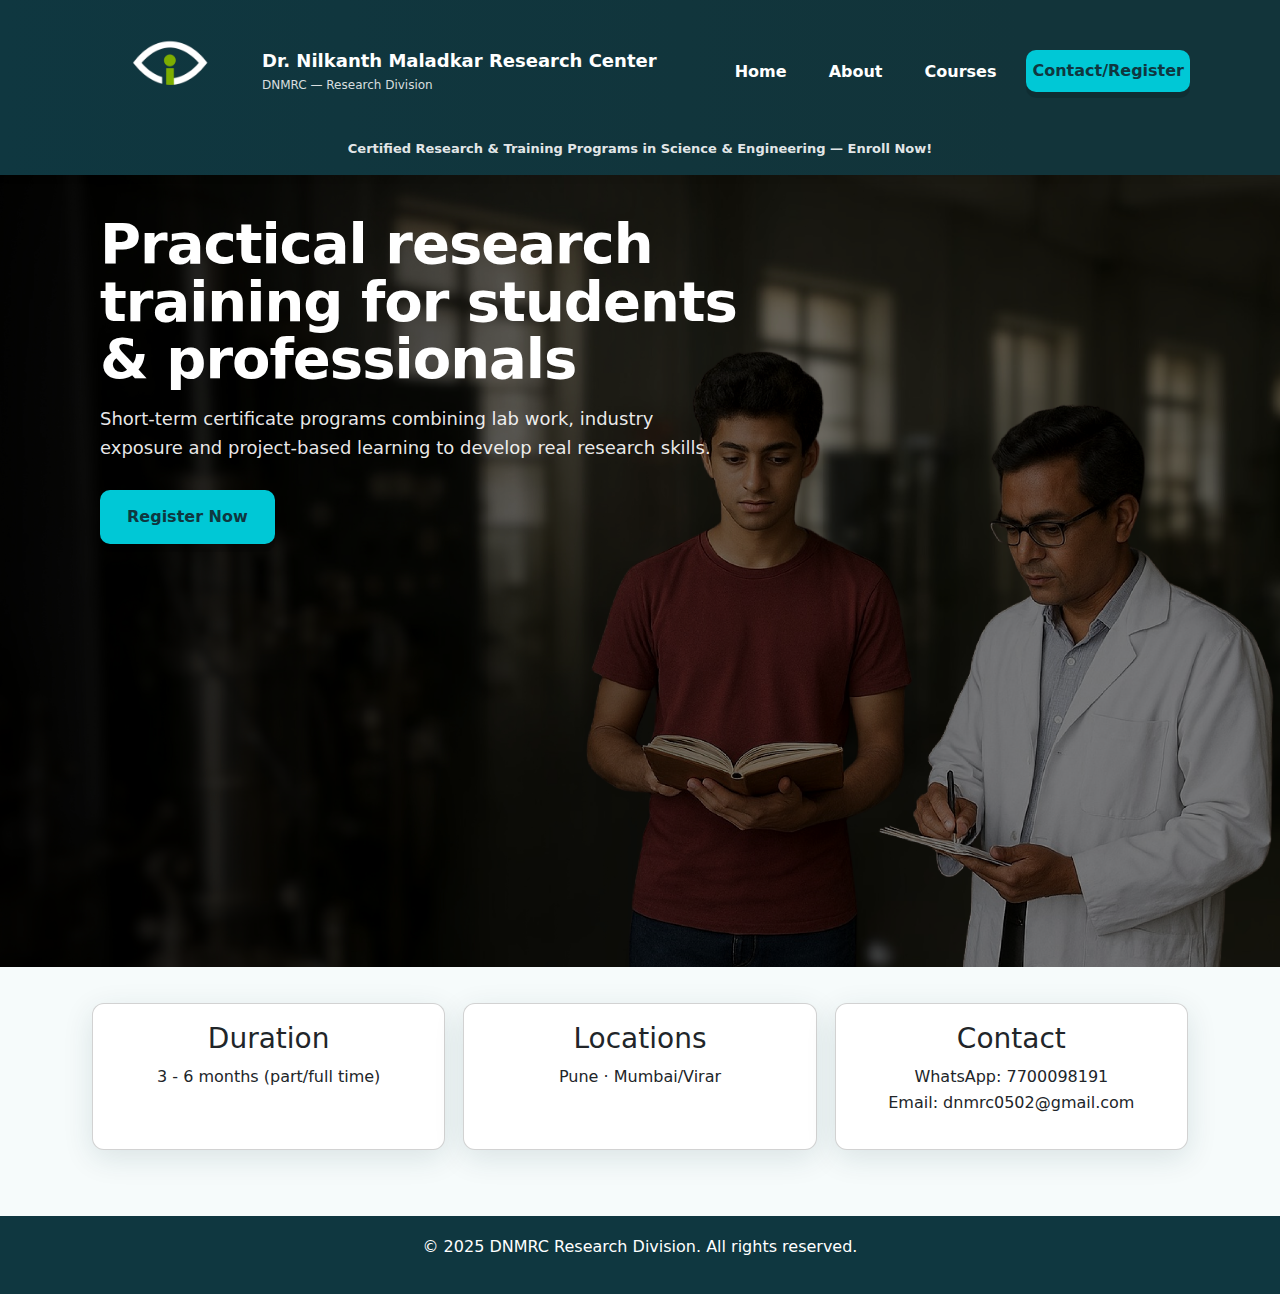
<file: dnmrc_theme_site/index.html>
<!DOCTYPE html>
<html lang="en">
  <head>
    <meta charset="utf-8" />
    <meta name="viewport" content="width=device-width,initial-scale=1" />
    <title>DNMRC Research Division</title>
    <link
      rel="stylesheet"
      href="https://cdnjs.cloudflare.com/ajax/libs/font-awesome/6.4.0/css/all.min.css"
    />
    <link
      rel="stylesheet"
      href="https://cdnjs.cloudflare.com/ajax/libs/animate.css/4.1.1/animate.min.css"
    />
    <link
      href="https://cdn.jsdelivr.net/npm/bootstrap@5.3.2/dist/css/bootstrap.min.css"
      rel="stylesheet"
    />
    <link rel="stylesheet" href="css/style.css" />
  </head>
  <body>
    <header class="site-header">
      <div class="header-top container">
        <div class="brand">
          <img src="assets/logoo.png" alt="Logo" class="symbol" />
          <div class="text-logo">
            <div class="logo-title">Dr. Nilkanth Maladkar Research Center</div>
            <div class="logo-sub">DNMRC — Research Division</div>
          </div>
        </div>
        <nav class="nav" id="mainNav">
          <button class="nav-toggle" id="navToggle" aria-label="Open menu">
            ☰
          </button>
          <div class="nav-links">
            <a href="index.html" class="nav-item">Home</a
            ><a href="about.html" class="nav-item">About</a
            ><a href="courses.html" class="nav-item">Courses</a
            ><a href="contact.html" class="nav-item btn animate__animated animate__pulse animate__infinite animate__slow">Contact/Register</a>
          </div>
        </nav>
      </div>
      <div class="tagline container">
        Certified Research & Training Programs in Science & Engineering — Enroll
        Now!
      </div>
    </header>
    <main class="main-content">
      <section class="hero">
        <img src="assets/background.jpg" alt="Hero" class="hero-bg" />
        <div class="hero-content">
          <h1 class="animate__animated animate__fadeIn animate__delay-0-3s animate__slow">
            <span class="font">Practical research training for</span> 
        students & professionals
          </h1>
          <p>
            Short-term certificate programs combining lab work, industry
            exposure and project-based learning to develop real research skills.
          </p>
          <a
            href="contact.html"
            class="btn animate__animated animate__pulse animate__infinite animate__slow"
            >Register Now</a
          >
        </div>
      </section>
      <section class="info-grid container">
        <div class="card">
          <h3>Duration</h3>
          <p>3 - 6 months (part/full time)</p>
        </div>
        <div class="card">
          <h3>Locations</h3>
          <p>Pune · Mumbai/Virar</p>
        </div>
        <div class="card">
          <h3>Contact</h3>
          <p>WhatsApp: 7700098191<br />Email: dnmrc0502@gmail.com</p>
        </div>
      </section>
    </main>
    <footer class="site-footer">
      <p>© 2025 DNMRC Research Division. All rights reserved.</p>
    </footer>
    <script src="js/app.js"></script>
    <script src="js/contact-form.js"></script>
  </body>
</html>
</file>
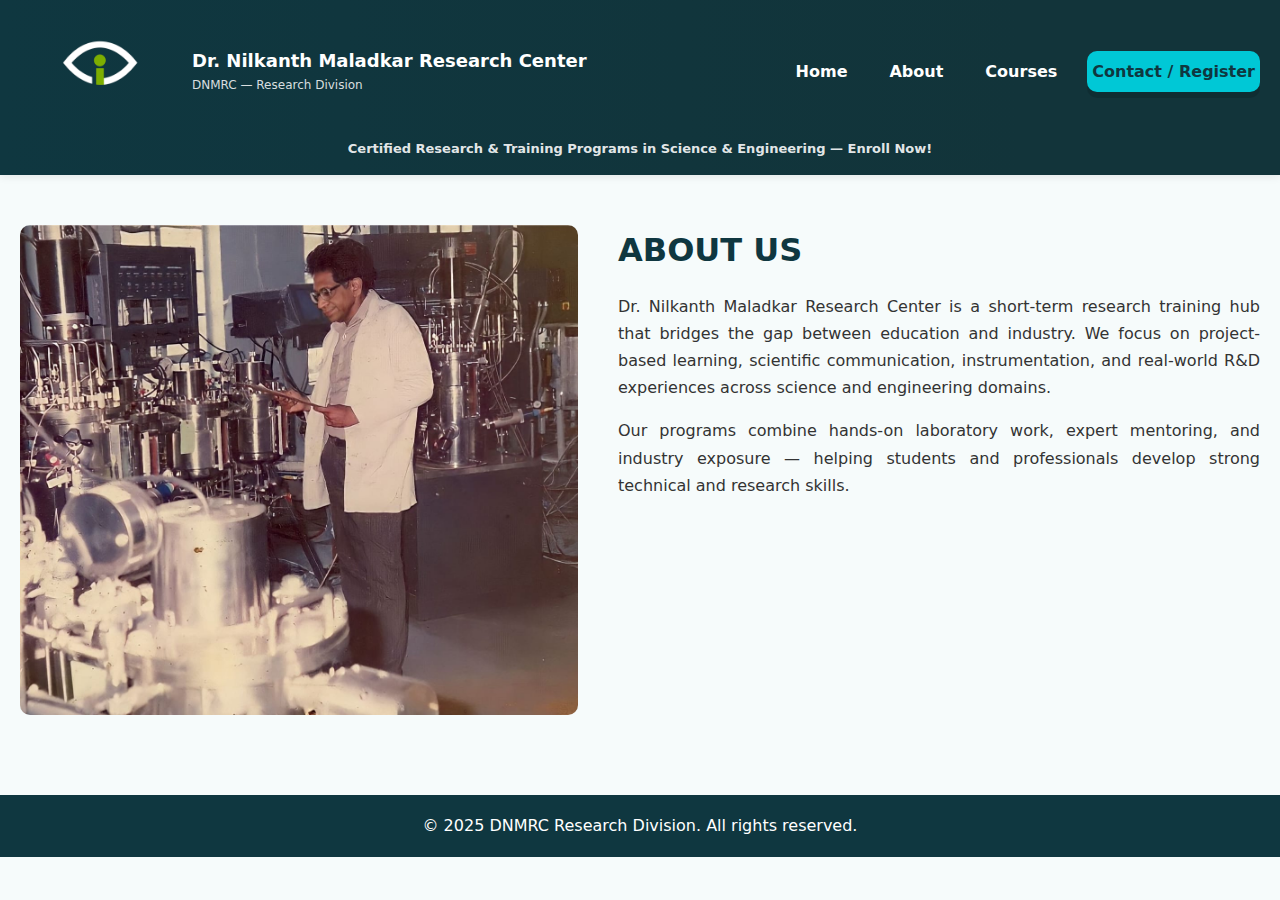
<file: dnmrc_theme_site/about.html>
<!DOCTYPE html>
<html lang="en">
  <head>
    <meta charset="utf-8" />
    <meta name="viewport" content="width=device-width,initial-scale=1" />
    <title>About — DNMRC</title>
    <link rel="stylesheet" href="css/style.css" />
  </head>
  <body>
    <header class="site-header">
      <div class="header-top container">
        <div class="brand">
          <img src="assets/logoo.png" alt="Logo" class="symbol" />
          <div class="text-logo">
            <div class="logo-title">Dr. Nilkanth Maladkar Research Center</div>
            <div class="logo-sub">DNMRC — Research Division</div>
          </div>
        </div>
        <nav class="nav" id="mainNav">
          <button class="nav-toggle" id="navToggle" aria-label="Open menu">
            ☰
          </button>
          <div class="nav-links">
            <a href="index.html" class="nav-item">Home</a
            ><a href="about.html" class="nav-item">About</a
            ><a href="courses.html" class="nav-item">Courses</a
            ><a href="contact.html" class="nav-item btn">Contact / Register</a>
          </div>
        </nav>
      </div>
      <div class="tagline container">
        Certified Research & Training Programs in Science & Engineering — Enroll
        Now!
      </div>
    </header>
    <main>
  <section class="about-container container">
    
    <!-- LEFT: IMAGE -->
    <img src="assets/about.jpg" alt="DNMRC Research Lab" class="about-img">

    <!-- RIGHT: TEXT -->
    <div class="about-text">
      <h1>ABOUT US</h1>

      <p>
        Dr. Nilkanth Maladkar Research Center is a short-term research
        training hub that bridges the gap between education and industry.
        We focus on project-based learning, scientific communication,
        instrumentation, and real-world R&D experiences across science
        and engineering domains.
      </p>

      <p>
        Our programs combine hands-on laboratory work, expert mentoring,
        and industry exposure — helping students and professionals develop
        strong technical and research skills.
      </p>
    </div>

  </section>
</main>


    <footer class="site-footer">
      <p>© 2025 DNMRC Research Division. All rights reserved.</p>
    </footer>
    <script src="js/app.js"></script>
  </body>
</html>
</file>
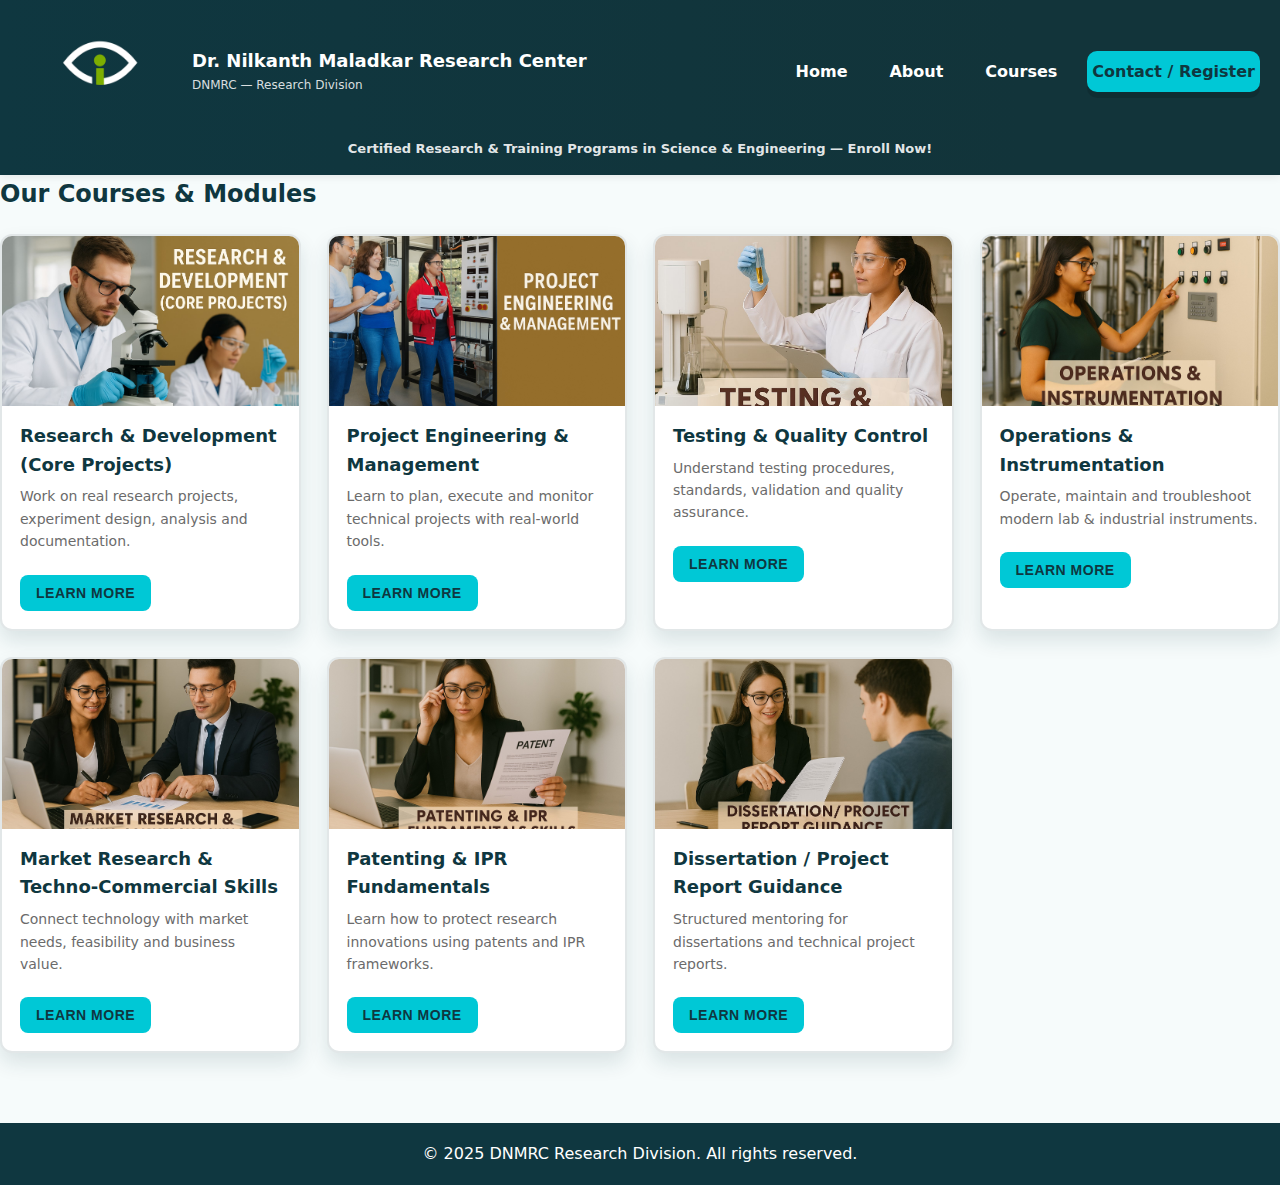
<file: dnmrc_theme_site/courses.html>
<!DOCTYPE html>
<html lang="en">
  <head>
    <meta charset="utf-8" />
    <meta name="viewport" content="width=device-width,initial-scale=1" />
    <title>Courses — DNMRC</title>
    <link rel="stylesheet" href="css/style.css" />
  </head>

  <body>
    <!-- HEADER -->
    <header class="site-header">
      <div class="header-top container">
        <div class="brand">
          <img src="assets/logoo.png" alt="Logo" class="symbol" />
          <div class="text-logo">
            <div class="logo-title">Dr. Nilkanth Maladkar Research Center</div>
            <div class="logo-sub">DNMRC — Research Division</div>
          </div>
        </div>

        <nav class="nav" id="mainNav">
          <button class="nav-toggle" id="navToggle" aria-label="Open menu">☰</button>

          <div class="nav-links">
            <a href="index.html" class="nav-item">Home</a>
            <a href="about.html" class="nav-item">About</a>
            <a href="courses.html" class="nav-item">Courses</a>
            <a href="contact.html" class="nav-item btn">Contact / Register</a>
          </div>
        </nav>
      </div>

      <div class="tagline container">
        Certified Research & Training Programs in Science & Engineering — Enroll Now!
      </div>
    </header>

    <!-- MAIN CONTENT -->
    <main class="container main-content">
      <h2 class="page-title">Our Courses & Modules</h2>

      <section class="courses-grid fancy-courses">
        <!-- 1. Research & Development -->
        <article class="fancy-card">
          <div class="fancy-media" style="background-image:url('assets/rd.jpg')"></div>
          <div class="fancy-content">
            <h3>Research & Development (Core Projects)</h3>
            <p class="course-teaser">
              Work on real research projects, experiment design, analysis and documentation.
            </p>
            <div class="course-detail">
              <p>
                Gain practical exposure to scientific and technical innovation through
                hands-on research projects. Learn to design experiments, analyze results,
                and document findings using standard methodologies. This course helps you
                develop a research-oriented mindset while working on real-world applications.
                Students explore innovation cycles — from concept to prototype. Guidance is
                provided at each stage of experimentation, documentation, and publication.
              </p>
            </div>
            <button type="button" class="fancy-btn">LEARN MORE</button>
          </div>
        </article>

        <!-- 2. Project Engineering & Management -->
        <article class="fancy-card">
          <div class="fancy-media" style="background-image:url('assets/pm.jpg')"></div>
          <div class="fancy-content">
            <h3>Project Engineering & Management</h3>
            <p class="course-teaser">
              Learn to plan, execute and monitor technical projects with real-world tools.
            </p>
            <div class="course-detail">
              <p>
                Build the essential skills needed to plan, execute, and monitor
                technical projects effectively. Learn how to manage time, budget,
                manpower, and technical resources for successful completion. Students
                understand project life cycles, risk assessment, and communication
                strategies. The course introduces digital project management tools and
                reporting techniques. Ideal for future engineers and managers aiming to
                lead multidisciplinary teams.
              </p>
            </div>
            <button type="button" class="fancy-btn">LEARN MORE</button>
          </div>
        </article>

        <!-- 3. Testing & Quality Control -->
        <article class="fancy-card">
          <div class="fancy-media" style="background-image:url('assets/quality.jpg')"></div>
          <div class="fancy-content">
            <h3>Testing & Quality Control</h3>
            <p class="course-teaser">
              Understand testing procedures, standards, validation and quality assurance.
            </p>
            <div class="course-detail">
              <p>
                Develop an in-depth understanding of laboratory and industrial testing
                procedures. This module covers analytical methods, calibration,
                validation, and quality assurance standards. Learn to interpret data
                accurately and ensure compliance with ISO and ASTM standards. Students
                will work on practical test setups and documentation formats. The focus
                is on building precision, reliability, and consistency in technical and
                research outcomes.
              </p>
            </div>
            <button type="button" class="fancy-btn">LEARN MORE</button>
          </div>
        </article>

        <!-- 4. Operations & Instrumentation -->
        <article class="fancy-card">
          <div class="fancy-media" style="background-image:url('assets/instrumentation.jpg')"></div>
          <div class="fancy-content">
            <h3>Operations & Instrumentation</h3>
            <p class="course-teaser">
              Operate, maintain and troubleshoot modern lab & industrial instruments.
            </p>
            <div class="course-detail">
              <p>
                Master the functioning, operation, and maintenance of modern laboratory
                and industrial instruments. Students learn standard operating procedures
                (SOPs), safety measures, and troubleshooting methods. The module
                emphasizes process optimization, control systems, and efficient data
                handling. Real-world case studies demonstrate how instrumentation
                supports R&amp;D and production. By the end, learners gain operational
                confidence and technical expertise in instrumentation labs.
              </p>
            </div>
            <button type="button" class="fancy-btn">LEARN MORE</button>
          </div>
        </article>

        <!-- 5. Market Research & Techno-Commercial Skills -->
        <article class="fancy-card">
          <div class="fancy-media" style="background-image:url('assets/market.jpg')"></div>
          <div class="fancy-content">
            <h3>Market Research & Techno-Commercial Skills</h3>
            <p class="course-teaser">
              Connect technology with market needs, feasibility and business value.
            </p>
            <div class="course-detail">
              <p>
                Understand how technical innovations can be transformed into
                market-ready products. Learn to conduct market surveys, feasibility
                studies, and cost-benefit analyses. This course builds skills in
                interpreting industry trends and customer requirements. Students explore
                marketing strategies for technology-based solutions. The focus is on
                developing a blend of technical insight and business acumen to make
                informed commercial decisions.
              </p>
            </div>
            <button type="button" class="fancy-btn">LEARN MORE</button>
          </div>
        </article>

        <!-- 6. Patenting & IPR Fundamentals -->
        <article class="fancy-card">
          <div class="fancy-media" style="background-image:url('assets/ipr.jpg')"></div>
          <div class="fancy-content">
            <h3>Patenting & IPR Fundamentals</h3>
            <p class="course-teaser">
              Learn how to protect research innovations using patents and IPR frameworks.
            </p>
            <div class="course-detail">
              <p>
                Gain awareness of intellectual property rights, patents, copyrights, and
                trademarks. Learn how to protect your innovative research ideas through
                proper documentation and legal filing. The course introduces the patent
                lifecycle, from drafting to publication and licensing. Students explore
                case studies of successful research patents. This knowledge prepares
                learners for professional research or startup ventures where innovation
                protection is essential.
              </p>
            </div>
            <button type="button" class="fancy-btn">LEARN MORE</button>
          </div>
        </article>

        <!-- 7. Dissertation / Project Report Guidance -->
        <article class="fancy-card">
          <div class="fancy-media" style="background-image:url('assets/dissertation.jpg')"></div>
          <div class="fancy-content">
            <h3>Dissertation / Project Report Guidance</h3>
            <p class="course-teaser">
              Structured mentoring for dissertations and technical project reports.
            </p>
            <div class="course-detail">
              <p>
                Receive structured guidance on preparing academic dissertations and
                technical project reports. Learn proper formatting, referencing, and
                presentation standards for professional documentation. The module helps
                students develop strong analytical and writing skills. Mentorship
                focuses on clarity, logical flow, and visual presentation of data. By
                the end, students can confidently present their research findings in
                academic or industrial formats.
              </p>
            </div>
            <button type="button" class="fancy-btn">LEARN MORE</button>
          </div>
        </article>
      </section>
    </main>

    <!-- FOOTER -->
    <footer class="site-footer">
      <p>© 2025 DNMRC Research Division. All rights reserved.</p>
    </footer>

    <script src="js/app.js"></script>
  </body>
</html>
</file>
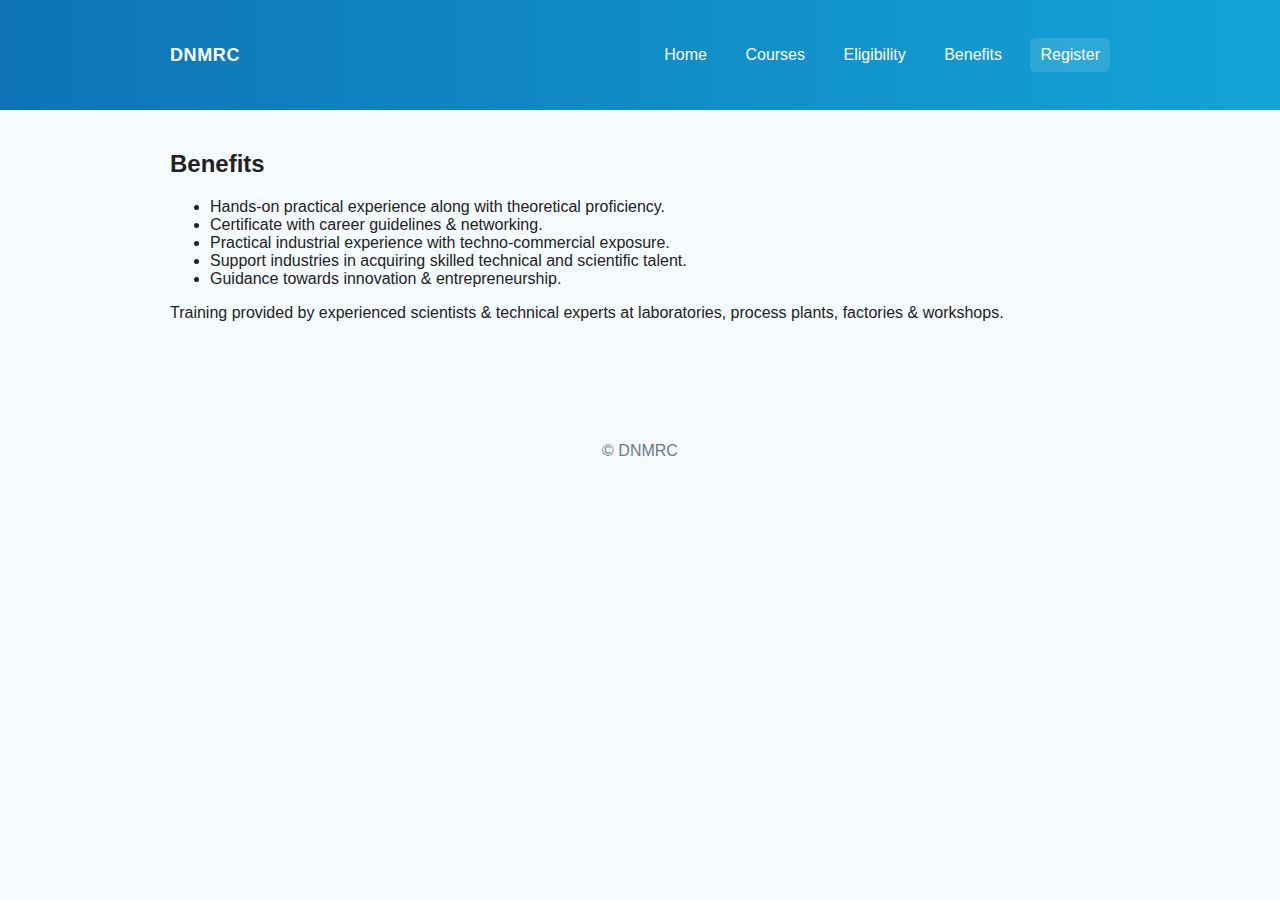
<file: dnmrc_website/benefits.html>
<!doctype html>
<html lang="en">
<head>
  <meta charset="utf-8" />
  <meta name="viewport" content="width=device-width, initial-scale=1" />
  <title>Benefits - DNMRC</title>
  <link rel="stylesheet" href="css/style.css">
</head>
<body>
  <header class="site-header">
    <div class="container">
      <h1>DNMRC</h1>
      <nav>
        <a href="index.html">Home</a>
        <a href="courses.html">Courses</a>
        <a href="eligibility.html">Eligibility</a>
        <a href="benefits.html">Benefits</a>
        <a href="register.html" class="btn">Register</a>
      </nav>
    </div>
  </header>

  <main class="container">
    <h2>Benefits</h2>
    <ul>
      <li>Hands-on practical experience along with theoretical proficiency.</li>
      <li>Certificate with career guidelines &amp; networking.</li>
      <li>Practical industrial experience with techno-commercial exposure.</li>
      <li>Support industries in acquiring skilled technical and scientific talent.</li>
      <li>Guidance towards innovation &amp; entrepreneurship.</li>
    </ul>
    <p>Training provided by experienced scientists &amp; technical experts at laboratories, process plants, factories &amp; workshops.</p>
  </main>

  <footer class="site-footer">
    <div class="container">
      <p>&copy; DNMRC</p>
    </div>
  </footer>
</body>
</html>
</file>
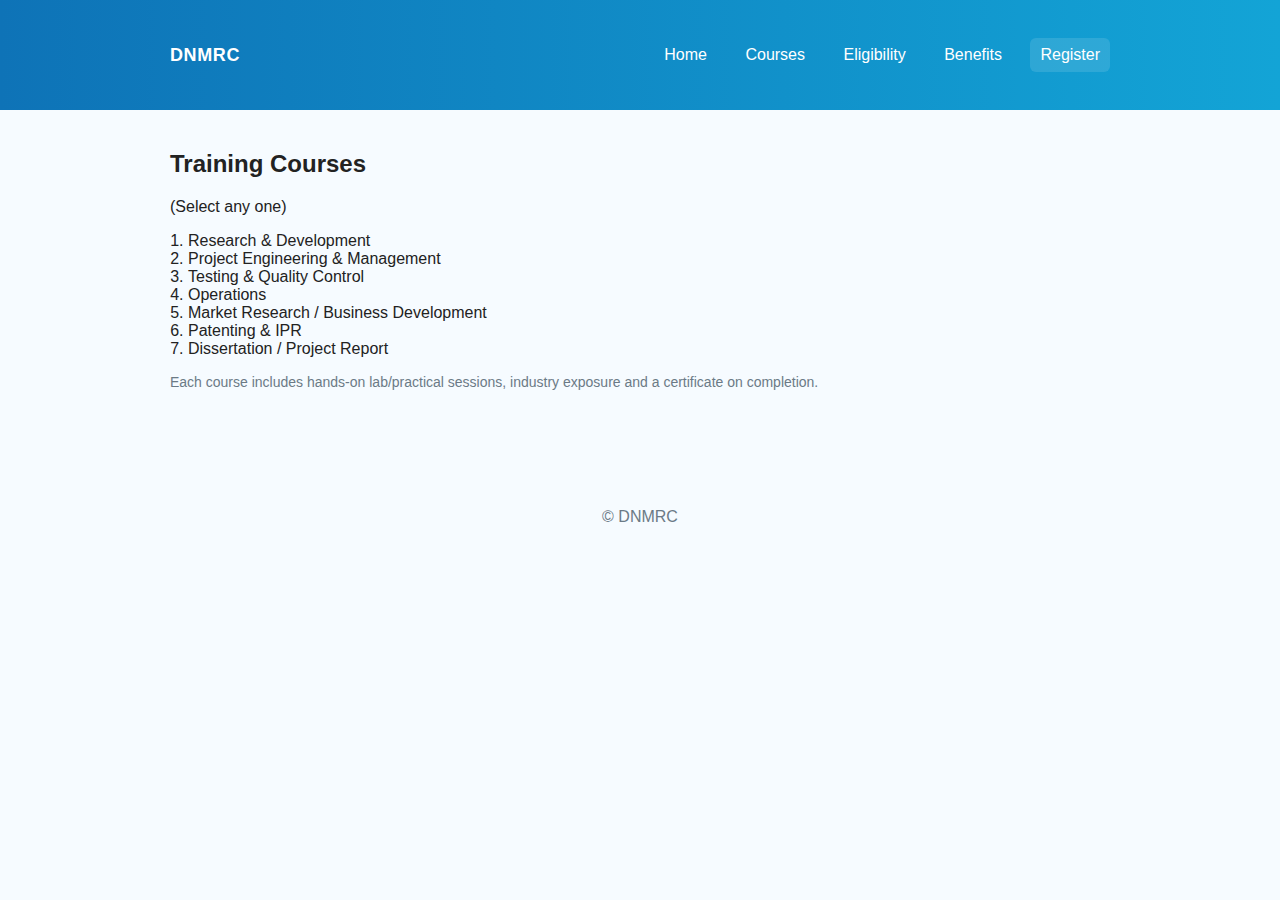
<file: dnmrc_website/courses.html>
<!doctype html>
<html lang="en">
<head>
  <meta charset="utf-8" />
  <meta name="viewport" content="width=device-width, initial-scale=1" />
  <title>Courses - DNMRC</title>
  <link rel="stylesheet" href="css/style.css">
</head>
<body>
  <header class="site-header">
    <div class="container">
      <h1>DNMRC</h1>
      <nav>
        <a href="index.html">Home</a>
        <a href="courses.html">Courses</a>
        <a href="eligibility.html">Eligibility</a>
        <a href="benefits.html">Benefits</a>
        <a href="register.html" class="btn">Register</a>
      </nav>
    </div>
  </header>

  <main class="container">
    <h2>Training Courses</h2>
    <p>(Select any one)</p>
    <ol class="courses-list">
      <li>Research &amp; Development</li>
      <li>Project Engineering &amp; Management</li>
      <li>Testing &amp; Quality Control</li>
      <li>Operations</li>
      <li>Market Research / Business Development</li>
      <li>Patenting &amp; IPR</li>
      <li>Dissertation / Project Report</li>
    </ol>

    <p class="note">Each course includes hands-on lab/practical sessions, industry exposure and a certificate on completion.</p>
  </main>

  <footer class="site-footer">
    <div class="container">
      <p>&copy; DNMRC</p>
    </div>
  </footer>
</body>
</html>
</file>
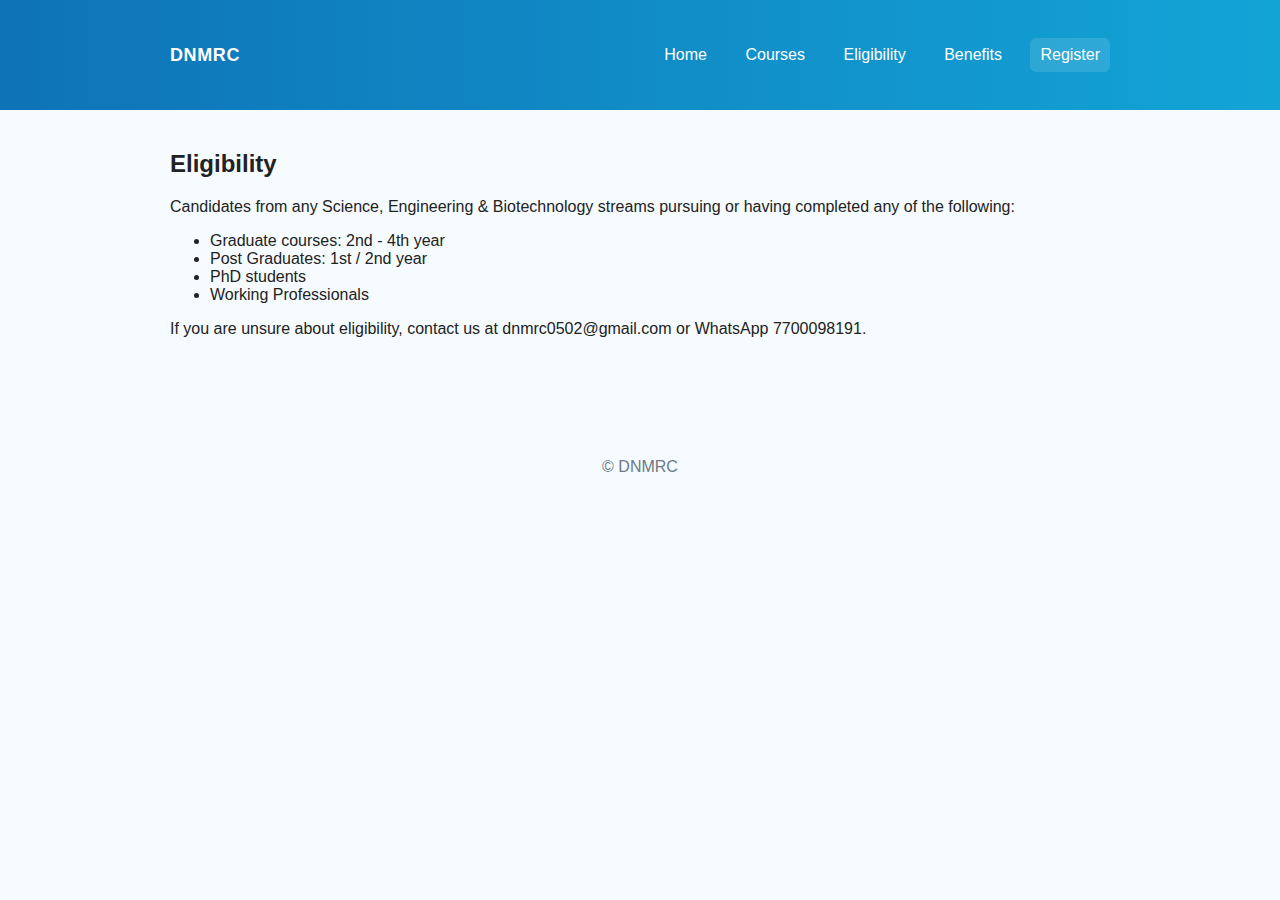
<file: dnmrc_website/eligibility.html>
<!doctype html>
<html lang="en">
<head>
  <meta charset="utf-8" />
  <meta name="viewport" content="width=device-width, initial-scale=1" />
  <title>Eligibility - DNMRC</title>
  <link rel="stylesheet" href="css/style.css">
</head>
<body>
  <header class="site-header">
    <div class="container">
      <h1>DNMRC</h1>
      <nav>
        <a href="index.html">Home</a>
        <a href="courses.html">Courses</a>
        <a href="eligibility.html">Eligibility</a>
        <a href="benefits.html">Benefits</a>
        <a href="register.html" class="btn">Register</a>
      </nav>
    </div>
  </header>

  <main class="container">
    <h2>Eligibility</h2>
    <p>Candidates from any Science, Engineering &amp; Biotechnology streams pursuing or having completed any of the following:</p>
    <ul>
      <li>Graduate courses: 2nd - 4th year</li>
      <li>Post Graduates: 1st / 2nd year</li>
      <li>PhD students</li>
      <li>Working Professionals</li>
    </ul>
    <p>If you are unsure about eligibility, contact us at dnmrc0502@gmail.com or WhatsApp 7700098191.</p>
  </main>

  <footer class="site-footer">
    <div class="container">
      <p>&copy; DNMRC</p>
    </div>
  </footer>
</body>
</html>
</file>
<file: dnmrc_website/css/style.css>
:root {
  --primary: #0e73b7;
  --accent: #13a4d6;
  --muted: #6b7a86;
  --bg: #f6fbff;
  --white: #ffffff;
}
* {
  box-sizing: border-box;
}
body {
  font-family: Inter, Arial, Helvetica, sans-serif;
  background: var(--bg);
  color: #222;
  margin: 0;
}
.container {
  max-width: 980px;
  margin: 0 auto;
  padding: 20px;
}
.site-header {
  background: linear-gradient(90deg, var(--primary), var(--accent));
  color: white;
  padding: 18px 0;
}
.site-header .container {
  display: flex;
  align-items: center;
  justify-content: space-between;
}
.site-header h1 {
  margin: 0;
  font-size: 18px;
  letter-spacing: 0.6px;
}
.site-header nav a {
  color: white;
  margin-left: 14px;
  text-decoration: none;
  padding: 8px 10px;
  border-radius: 6px;
}
.site-header nav a.btn {
  background: rgba(255, 255, 255, 0.12);
}
.site-header nav a:hover {
  background: rgba(255, 255, 255, 0.08);
}
.hero {
  background: var(--white);
  padding: 28px;
  border-radius: 8px;
  margin-top: 20px;
  box-shadow: 0 6px 18px rgba(16, 24, 40, 0.06);
}
.hero h2 {
  margin: 0 0 6px;
  font-size: 22px;
  color: var(--primary);
}
.hero p {
  margin: 8px 0;
}
.btn {
  display: inline-block;
  background: var(--primary);
  color: white;
  padding: 10px 14px;
  border-radius: 8px;
  text-decoration: none;
}
.btn.ghost {
  background: transparent;
  color: var(--primary);
  border: 1px solid var(--primary);
}
.btn.large {
  padding: 12px 18px;
  font-weight: 600;
}
.about,
.quick-info,
main h2 {
  margin-top: 20px;
}
.grid {
  display: grid;
  grid-template-columns: repeat(auto-fit, minmax(220px, 1fr));
  gap: 14px;
}
.courses-list {
  padding-left: 18px;
}
.note {
  font-size: 14px;
  color: var(--muted);
}
.site-footer {
  padding: 18px 0;
  text-align: center;
  color: var(--muted);
  margin-top: 30px;
}
form {
  background: var(--white);
  padding: 18px;
  border-radius: 8px;
  box-shadow: 0 6px 18px rgba(16, 24, 40, 0.04);
}
form label {
  display: block;
  margin-bottom: 12px;
  font-size: 14px;
}
form input,
form select,
form textarea {
  width: 100%;
  padding: 10px;
  border: 1px solid #d6e6f3;
  border-radius: 6px;
  font-size: 14px;
}
.form-actions {
  display: flex;
  gap: 10px;
  margin-top: 10px;
}
.form-msg {
  margin-top: 12px;
  color: green;
}
@media (max-width: 600px) {
  .site-header .container {
    flex-direction: column;
    gap: 12px;
    align-items: flex-start;
  }
}
</file>
<file: dnmrc_theme_site/css/style.css>
:root {
  --bg: #f6fbfb;
  --primary: #0f3740;
  --accent: #00c8d6;
  --muted: #6b6b6b;
  --white: #ffffff;
  --shadow: rgba(15, 55, 64, 0.12);
}

/* GLOBAL RESET */
* {
  box-sizing: border-box;
  margin: 0;
  padding: 0;
}

html,
body {
  width: 100%;
  overflow-x: hidden; /* prevent horizontal scroll on mobile */
}

body {
  font-family: Inter, system-ui, Segoe UI, Roboto, Arial;
  background: var(--bg);
  color: var(--primary);
  line-height: 1.6;
}

/* HEADER */
.site-header {
  background: linear-gradient(90deg, var(--primary), #12343a 80%);
  color: var(--white);
  position: sticky;
  top: 0;
  z-index: 1000;
  padding: 10px 0;
  box-shadow: 0 2px 8px rgba(0, 0, 0, 0.08);
}

.header-top {
  display: flex;
  align-items: center;
  justify-content: space-between;
  gap: 20px;
  padding: 8px 20px;
}

.brand {
  display: flex;
  align-items: center;
  gap: 12px;
}

.symbol {
  width: 160px;
  height: auto;
  object-fit: contain;
}

.text-logo .logo-title {
  font-weight: 800;
  color: var(--white);
  font-size: 18px;
}

.text-logo .logo-sub {
  font-size: 12px;
  color: rgba(255, 255, 255, 0.85);
}

/* NAVBAR */
.nav {
  display: flex;
  align-items: center;
  gap: 18px;
}

/* ❗ yeh desktop ke liye missing tha */
.nav-toggle {
  display: none;               /* desktop par chhupao */
  background: none;
  border: none;
  color: var(--white);
  cursor: pointer;
  font-size: 26px;
}

.nav-links {
  display: flex;
  gap: 18px;
  align-items: center;
}

.nav-item {
  color: var(--white);
  text-decoration: none;
  padding: 8px 12px;
  border-radius: 8px;
  font-weight: 600;
}

.nav-item.btn {
  background: var(--accent);
  color: var(--primary);
  box-shadow: 0 6px 0 rgba(0, 0, 0, 0.12);
  padding: 8px 5px;
}

.tagline {
  font-weight: 700;
  color: rgba(255, 255, 255, 0.9);
  text-align: center;
  padding: 6px 10px;
  font-size: 13px;
}

/* HERO */
.hero {
  position: relative;
  min-height: 88vh;  /* ❗pehle fixed height thi - height: 88vh */
  height: auto;      /* content jitna bada ho utna le sake */
  overflow: hidden;
}

.hero-bg {
  position: absolute;
  inset: 0;
  width: 100%;
  height: 100%;
  object-fit: cover;
  filter: brightness(0.5) contrast(1.02);
}

.hero-content {
  position: relative;
  z-index: 2;
  color: var(--white);
  max-width: 720px;
  padding: 40px;
  margin-left: 60px;
}

.hero h1 {
  font-size: 56px;
  line-height: 1.02;
  font-weight: 900;
  letter-spacing: -1px;
  margin-bottom: 18px;
}

.hero p {
  max-width: 60ch;
  font-size: 18px;
  color: rgba(255, 255, 255, 0.92);
  margin-bottom: 28px;
}

.btn {
  display: inline-block;
  background: var(--accent);
  color: var(--primary);
  padding: 14px 26px;
  border-radius: 10px;
  font-weight: 800;
  text-decoration: none;
  box-shadow: 0 8px 0 rgba(0, 0, 0, 0.12);
}

/* INFO GRID */
.info-grid {
  display: grid;
  grid-template-columns: repeat(auto-fit, minmax(220px, 1fr));
  gap: 18px;
  padding: 36px 22px;
}

.card {
  background: var(--white);
  border-radius: 12px;
  padding: 18px;
  box-shadow: 0 8px 30px var(--shadow);
  text-align: center;
}
/* INFO CARD HOVER EFFECT */
.info-grid .card {
  transition: transform 0.25s ease, box-shadow 0.3s ease;
}

.info-grid .card:hover {
  transform: translateY(-6px);
      border: 2px solid #0f3740;
  box-shadow: 0 14px 36px rgba(15, 55, 64, 0.35);
}


/* ABOUT */
/* ABOUT SECTION (clean layout, no card) */
.about-container {
  display: flex;
  gap: 40px;
  align-items: flex-start;
  padding: 50px 20px;
}

/* LEFT IMAGE */
.about-img {
  width: 45%;
  border-radius: 10px;
  object-fit: cover;
  display: block;
}

/* RIGHT CONTENT */
.about-text {
  width: 55%;
  color: var(--primary);
}

.about-text h1 {
  font-size: 32px;
  font-weight: 800;
  margin-bottom: 16px;
}

.about-text p {
  font-size: 16px;
  line-height: 1.7;
  text-align: justify;
  margin-bottom: 16px;
  color: #333;
}
/* COURSES – fancy cards like reference */
.courses-grid.fancy-courses {
  display: grid;
  grid-template-columns: repeat(auto-fit, minmax(260px, 1fr));
  gap: 26px;
  padding: 20px 0 40px;
}

.fancy-card {
  background: var(--white);
  border-radius: 12px;
  overflow: hidden;
  box-shadow: 0 10px 20px var(--shadow);
  border: 2px solid rgba(15, 55, 64, 0.12);
  display: flex;
  flex-direction: column;
  transition: transform 0.2s ease, box-shadow 0.25s ease, border-color 0.25s ease;
}

.fancy-card:hover {
  transform: translateY(-6px);
  box-shadow: 0 18px 32px rgba(15, 55, 64, 0.28);
  border-color: var(--accent);
}

/* top image */
.fancy-media {
  height: 170px;
  background-size: cover;
  background-position: center;
}

/* content area */
.fancy-content {
  padding: 16px 18px 18px;
  display: flex;
  flex-direction: column;
  gap: 6px;
}

.fancy-content h3 {
  font-size: 18px;
  font-weight: 800;
  margin: 0;
  color: var(--primary);
}

.course-teaser {
  font-size: 14px;
  color: var(--muted);
  margin: 0;
}

/* hidden detail text */
.course-detail {
  font-size: 14px;
  line-height: 1.7;
  color: #333;
  max-height: 0;
  overflow: hidden;
  transition: max-height 0.35s ease;
}

/* when open */
.course-detail.open {
  max-height: 400px;  /* enough for long text */
  margin-top: 4px;
}

/* button */
.fancy-btn {
  margin-top: 10px;
  align-self: flex-start;
  padding: 10px 16px;
  background: var(--accent);
  color: var(--primary);
  font-weight: 700;
  border-radius: 8px;
  border: none;
  cursor: pointer;
  font-size: 14px;
  text-transform: uppercase;
  letter-spacing: 0.5px;
  transition: background 0.25s ease, transform 0.15s ease;

}

.fancy-btn:hover {
  background: #00b5c2;
  transform: translateY(-1px);
}

/* small devices */
@media (max-width: 576px) {
  .fancy-media {
    height: 150px;
  }
}


/* FOOTER */
.site-footer {
  background: var(--primary);
  color: var(--white);
  text-align: center;
  padding: 18px;
  margin-top: 30px;
}

/* ============ TABLET RESP. (<= 992px) ============ */
@media (max-width: 992px) {
  .hero h1 {
    font-size: 40px;
  }

  .hero-content {
    margin-left: 20px;
    padding: 30px 20px;
  }

  .courses-grid {
    grid-template-columns: 1fr;  /* 1 column */
  }
  .about-container {
    flex-direction: column;
  }

  .about-img,
  .about-text {
    width: 100%;
  }

}

/* ============ MOBILE NAV & LAYOUT (<= 768px) ============ */
@media (max-width: 768px) {

  /* Header alignment */
  .header-top {
    flex-direction: column;
    align-items: center;
    padding: 6px 14px;
    
  }

  /* Logo smaller */
  .symbol {
    width: 80px;
    height: auto;
  }

  .text-logo .logo-title {
    font-size: 15px;
    text-align: center;
  }

  .text-logo .logo-sub {
    font-size: 11px;
    text-align: center;
  }

  /* Show hamburger button on mobile */
  .nav-toggle {
    display: block;
    margin-left: auto;
  }

  /* Nav container (ab collapse yahan nahi hoga) */
.nav {
  flex-direction: column;
  width: 100%;
  background: var(--primary);
  border-radius: 8px;
}


  /* When menu opens (JS se .active add hoga) */
  .nav.active {
    max-height: 300px;
    padding: 10px 0;
  }

  /* Nav links vertical list */
  .nav-links {
    flex-direction: column;
    align-items: center;
    width: 100%;
    gap: 6px;
    max-height: 0;
  overflow: hidden;
  padding: 0;
  transition: max-height 0.4s ease, padding 0.3s ease;
  }
  .nav-links.active {
  max-height: 300px;
  padding: 10px 0;
}

  /* Each nav item full width */
  .nav-item {
    width: 100%;
    text-align: center;
    padding: 10px 0;
  }

  /* Button also expands full width */
  .nav-item.btn {
    width: 90%;
    margin-top: 4px;
  }

  /* HERO text center on mobile */
  .hero {
    min-height: 70vh;
  }

  .hero-content {
    margin-left: 0;
    padding: 24px 16px;
    text-align: left;
  }

  .hero h1 {
    font-size: 30px;
  }

  .hero p {
    font-size: 15px;
  }
}

/* ============ VERY SMALL MOBILE (<= 480px) ============ */
@media (max-width: 480px) {
  .hero h1 {
    font-size: 26px;
  }

  .hero-content {
    padding: 20px 14px;
  }

  .btn {
    padding: 12px 20px;
    font-size: 14px;
  }

  .info-grid {
    padding-inline: 14px;
  }
}

/* CONTACT PAGE FORM – uses main theme variables from style.css */

.contact-main {
  padding-top: 32px;
}

/* container card */
.contact-card {
  background: var(--white);
  padding: 22px 20px 24px;
  border-radius: 14px;
  box-shadow: 0 10px 30px var(--shadow);
  max-width: 1100px;
  margin: 10px auto 32px;
  text-align: left;
}

/* heading already styled via .page-title in main CSS */

/* grid */
.reg-grid {
  display: grid;
  grid-template-columns: 1fr;
  gap: 16px;
}

.reg-field {
  width: 100%;
}

.reg-field label {
  display: flex;
  flex-direction: column;
  gap: 6px;
  font-size: 0.95rem;
  color: var(--muted);
}

/* inputs / selects / textarea */
.reg-field input,
.reg-field select,
.reg-field textarea {
  width: 100%;
  padding: 10px 12px;
  border: 1px solid #d7e0e0;
  border-radius: 8px;
  font-size: 1rem;
  outline: none;
  box-sizing: border-box;
  background: #fdfefe;
  transition: border-color 0.12s ease, box-shadow 0.12s ease,
    background-color 0.12s ease;
}

.reg-field input:focus,
.reg-field select:focus,
.reg-field textarea:focus {
  border-color: var(--accent);
  box-shadow: 0 0 0 3px rgba(0, 200, 214, 0.18);
  background: #ffffff;
}

.reg-field textarea {
  min-height: 110px;
  resize: vertical;
}

/* submit button container */
.form-actions {
  display: flex;
  justify-content: flex-start;
  margin-top: 8px;
}

/* contact page button tweaks (uses global .btn base) */
.contact-card .btn {
  padding-inline: 28px;
}

/* desktop layout */
@media (min-width: 760px) {
  .reg-grid {
    grid-template-columns: repeat(12, 1fr);
    gap: 18px;
  }

  .col-name {
    grid-column: 1 / span 4;
  }

  .col-email {
    grid-column: 5 / span 4;
  }

  .col-phone {
    grid-column: 9 / span 2;
  }

  .col-course {
    grid-column: 11 / span 2;
  }

  .col-message {
    grid-column: 1 / -1;
  }

  .form-actions {
    grid-column: 1 / -1;
  }
}
</file>
